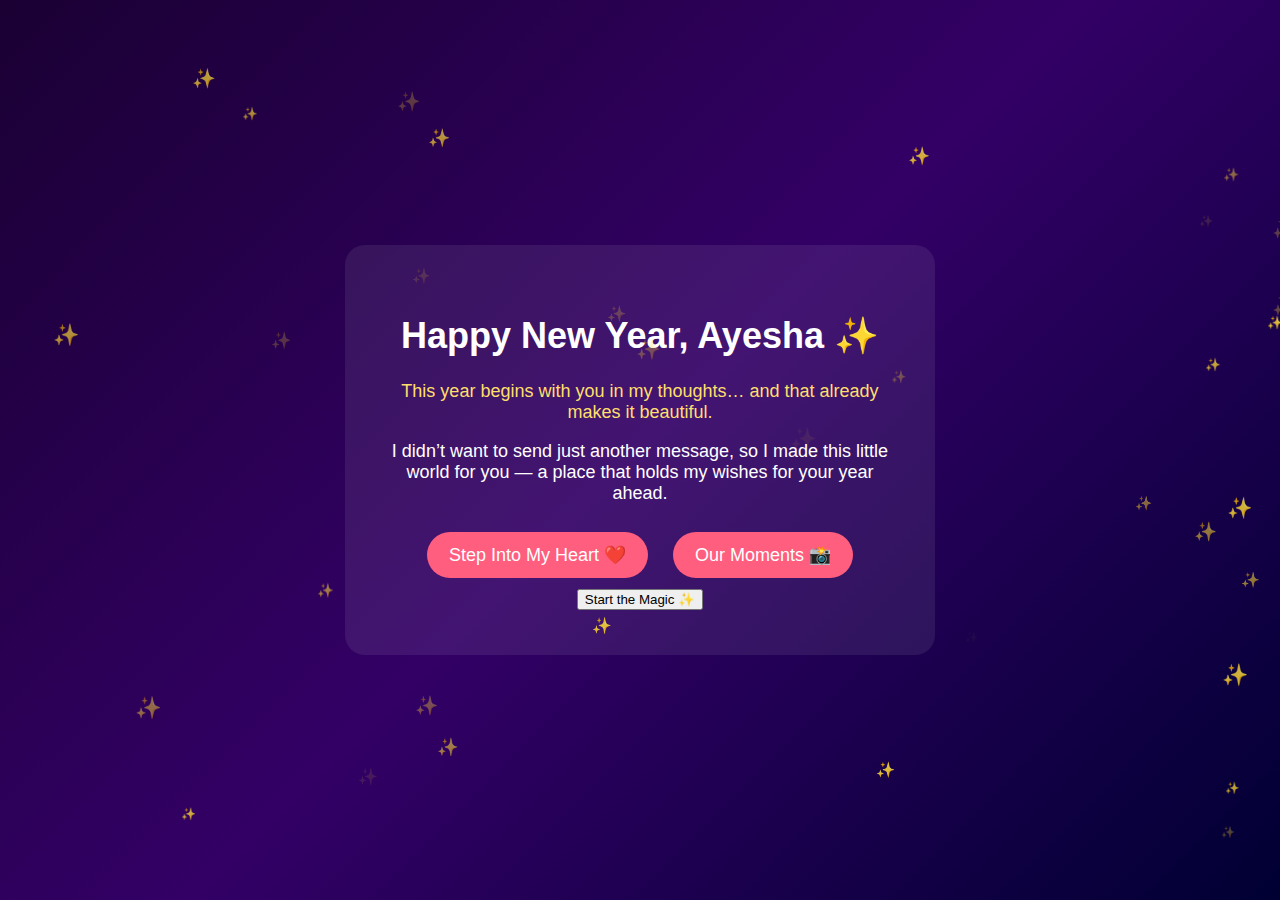
<file: index.html>
<!DOCTYPE html>
<html>
<head><meta name="viewport" content="width=device-width, initial-scale=1.0">
<title>Happy New Year Ayesha ✨</title>
<link rel="stylesheet" href="style.css">
</head>
<body>

<audio id="bgMusic" loop>
  <source src="song.mp3" type="audio/mpeg">
</audio>


<div class="container glow">
  <h1>Happy New Year, Ayesha ✨</h1>

  <p class="highlight">
    This year begins with you in my thoughts…  
    and that already makes it beautiful.
  </p>

  <p>
    I didn’t want to send just another message,  
    so I made this little world for you —  
    a place that holds my wishes for your year ahead.
  </p>

  <a href="notes.html" class="button">Step Into My Heart <span class="red-heart">❤️</span></a>
  <a href="gallery.html" class="button">Our Moments 📸</a>

<button class="music-btn" onclick="playMusic()">Start the Magic ✨</button>

</div>

<script src="script.js"></script>
</body>
</html>
</file>
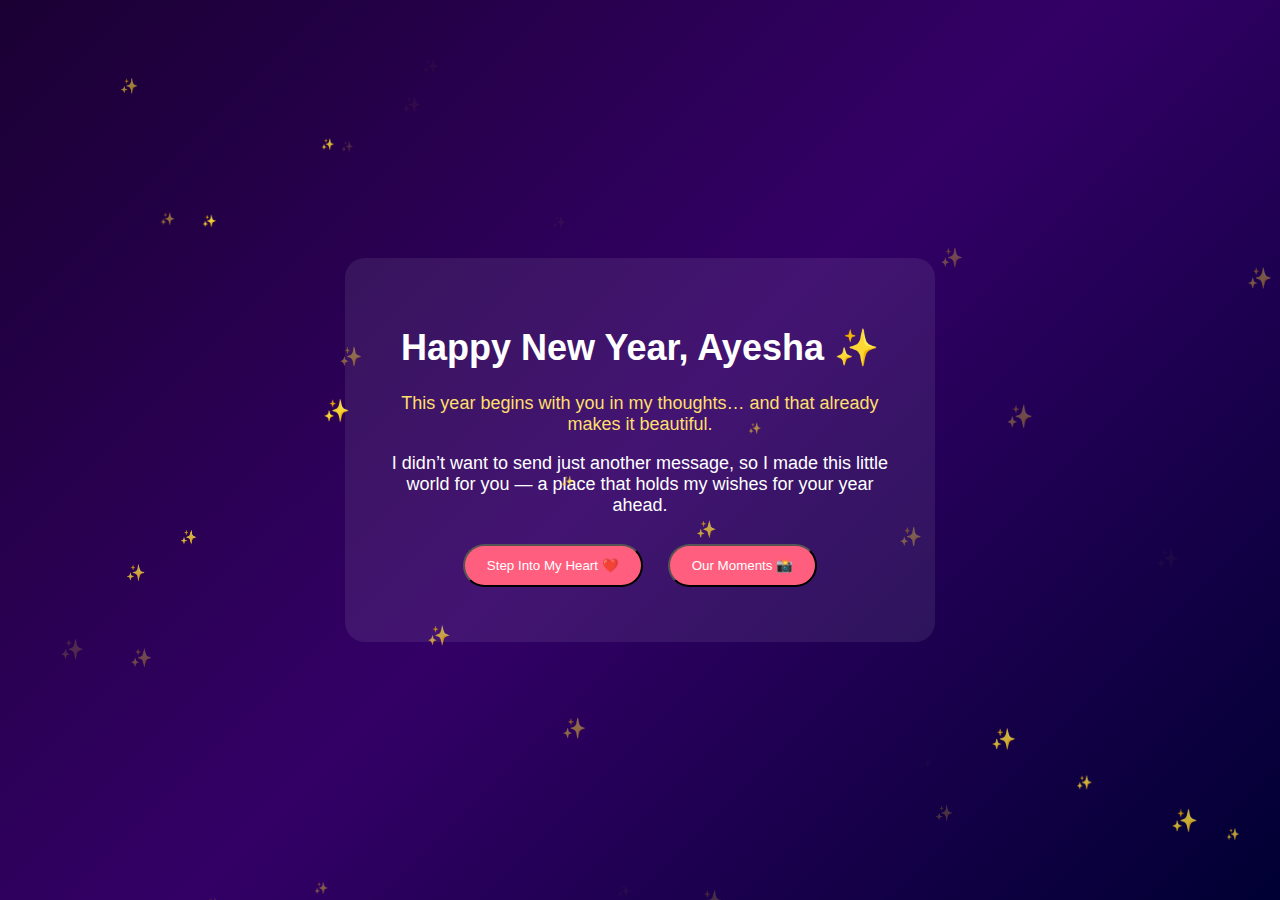
<file: home.html>
<!DOCTYPE html>
<html>
<head>
<meta name="viewport" content="width=device-width, initial-scale=1.0">
<title>Happy New Year Ayesha ✨</title>
<link rel="stylesheet" href="style.css">
</head>

<body>
<div class="container">

<h1>Happy New Year, Ayesha ✨</h1>

<p class="highlight">
This year begins with you in my thoughts…  
and that already makes it beautiful.
</p>

<p>
I didn’t want to send just another message,  
so I made this little world for you —  
a place that holds my wishes for your year ahead.
</p>

<button class="button"
onclick="parent.document.getElementById('frame').src='notes.html'">
Step Into My Heart ❤️
</button>

<button class="button"
onclick="parent.document.getElementById('frame').src='gallery.html'">
Our Moments 📸
</button>

</div>

<script src="script.js"></script>
</body>
</html>
</file>
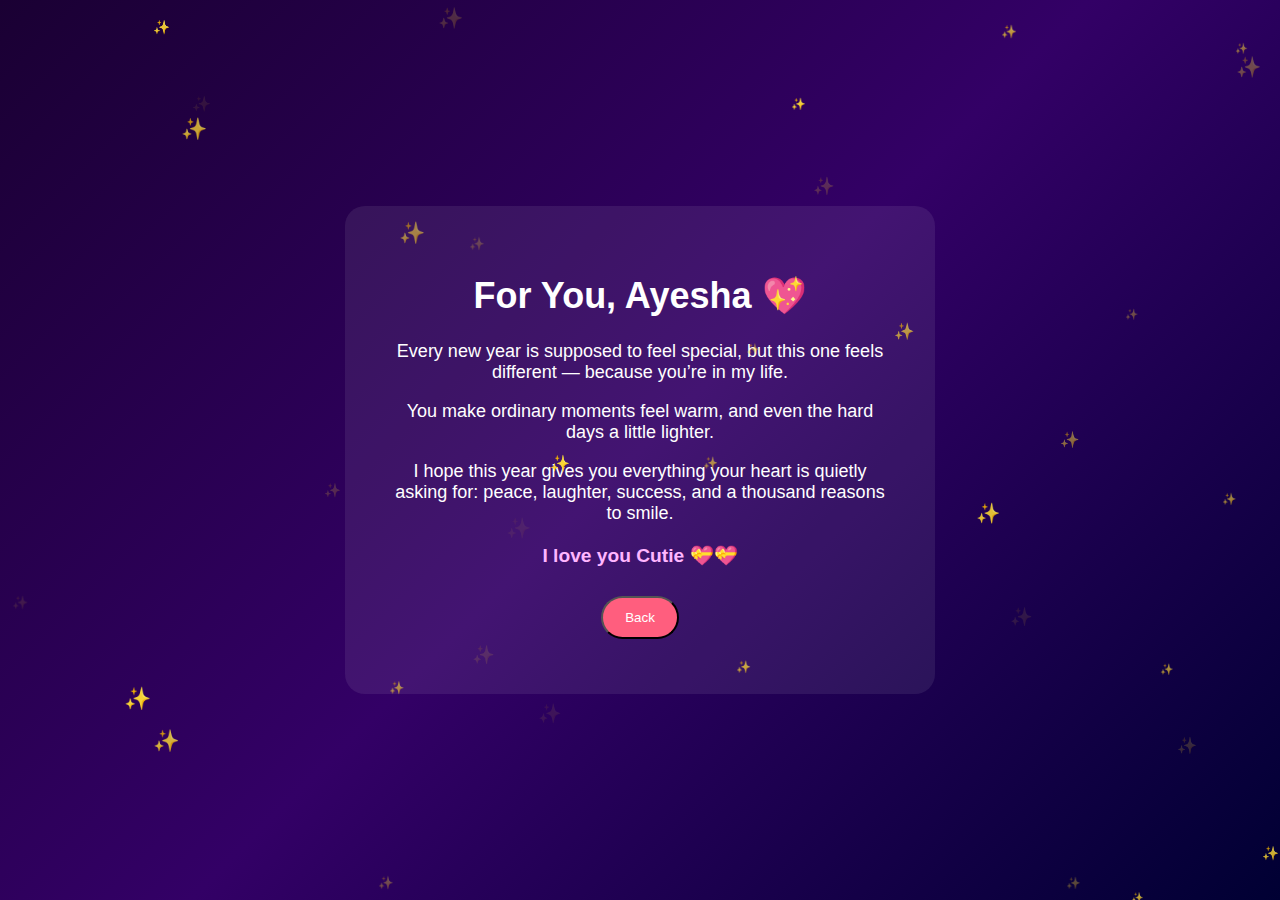
<file: notes.html>
<!DOCTYPE html>
<html>
<head>
<meta name="viewport" content="width=device-width, initial-scale=1.0">
<title>For Ayesha 💖</title>
<link rel="stylesheet" href="style.css">
</head>

<body>
<div class="container glow">

<h1>For You, Ayesha 💖</h1>

<p>
Every new year is supposed to feel special,  
but this one feels different — because you’re in my life.
</p>

<p>
You make ordinary moments feel warm,  
and even the hard days a little lighter.
</p>

<p>
I hope this year gives you everything your heart is quietly asking for:  
peace, laughter, success, and a thousand reasons to smile.
</p>

<p class="final-line">I love you Cutie 💝💝</p>

<button class="button"
onclick="parent.document.getElementById('frame').src='index.html'">
Back
</button>

</div>

<script src="script.js"></script>
</body>
</html>
</file>
<file: style.css>
* {
  -webkit-tap-highlight-color: transparent;
}

body {
  margin: 0;
  font-family: 'Segoe UI', sans-serif;
  font-size: 18px;
  background: linear-gradient(135deg, #1a0033, #330066, #000033);
  color: white;
  min-height: 100vh;
  display: flex;
  justify-content: center;
  align-items: center;
  overscroll-behavior: none;
}

/* Main card */
.container {
  text-align: center;
  padding: 45px;
  background: rgba(255,255,255,0.08);
  border-radius: 20px;
  width: 90%;
  max-width: 500px;
  position: relative;
}

/* Highlight line */
.highlight {
  color: #ffdf6c;
}

/* Buttons */
.button {
  display: inline-block;
  margin: 10px;
  padding: 12px 22px;
  border-radius: 25px;
  background: #ff5e7e;
  color: white;
  text-decoration: none;
  transition: 0.3s;
}

.button:hover {
  background: #ff2d55;
}

/* Gallery */
.gallery {
  display: grid;
  grid-template-columns: repeat(2, 1fr);
  gap: 12px;
}

.gallery img {
  width: 100%;
  border-radius: 14px;
}

/* Love message highlight */
.final-line {
  color: #ffb6ff;
  font-size: 1.2rem;
  font-weight: bold;
}

/* Red heart */
.red-heart {
  color: #ff0033;
}

/* Mobile optimization */
@media (max-width: 600px) {
  body {
    font-size: 21px;
  }

  .container {
    padding: 50px 38px;
    max-width: 94%;
  }

  h1 {
    font-size: 1.9rem;
  }

  p {
    font-size: 1.05rem;
  }

  .button {
    font-size: 1.1rem;
    padding: 15px 30px;
  }

  .gallery img {
    border-radius: 16px;
  }
}
</file>
